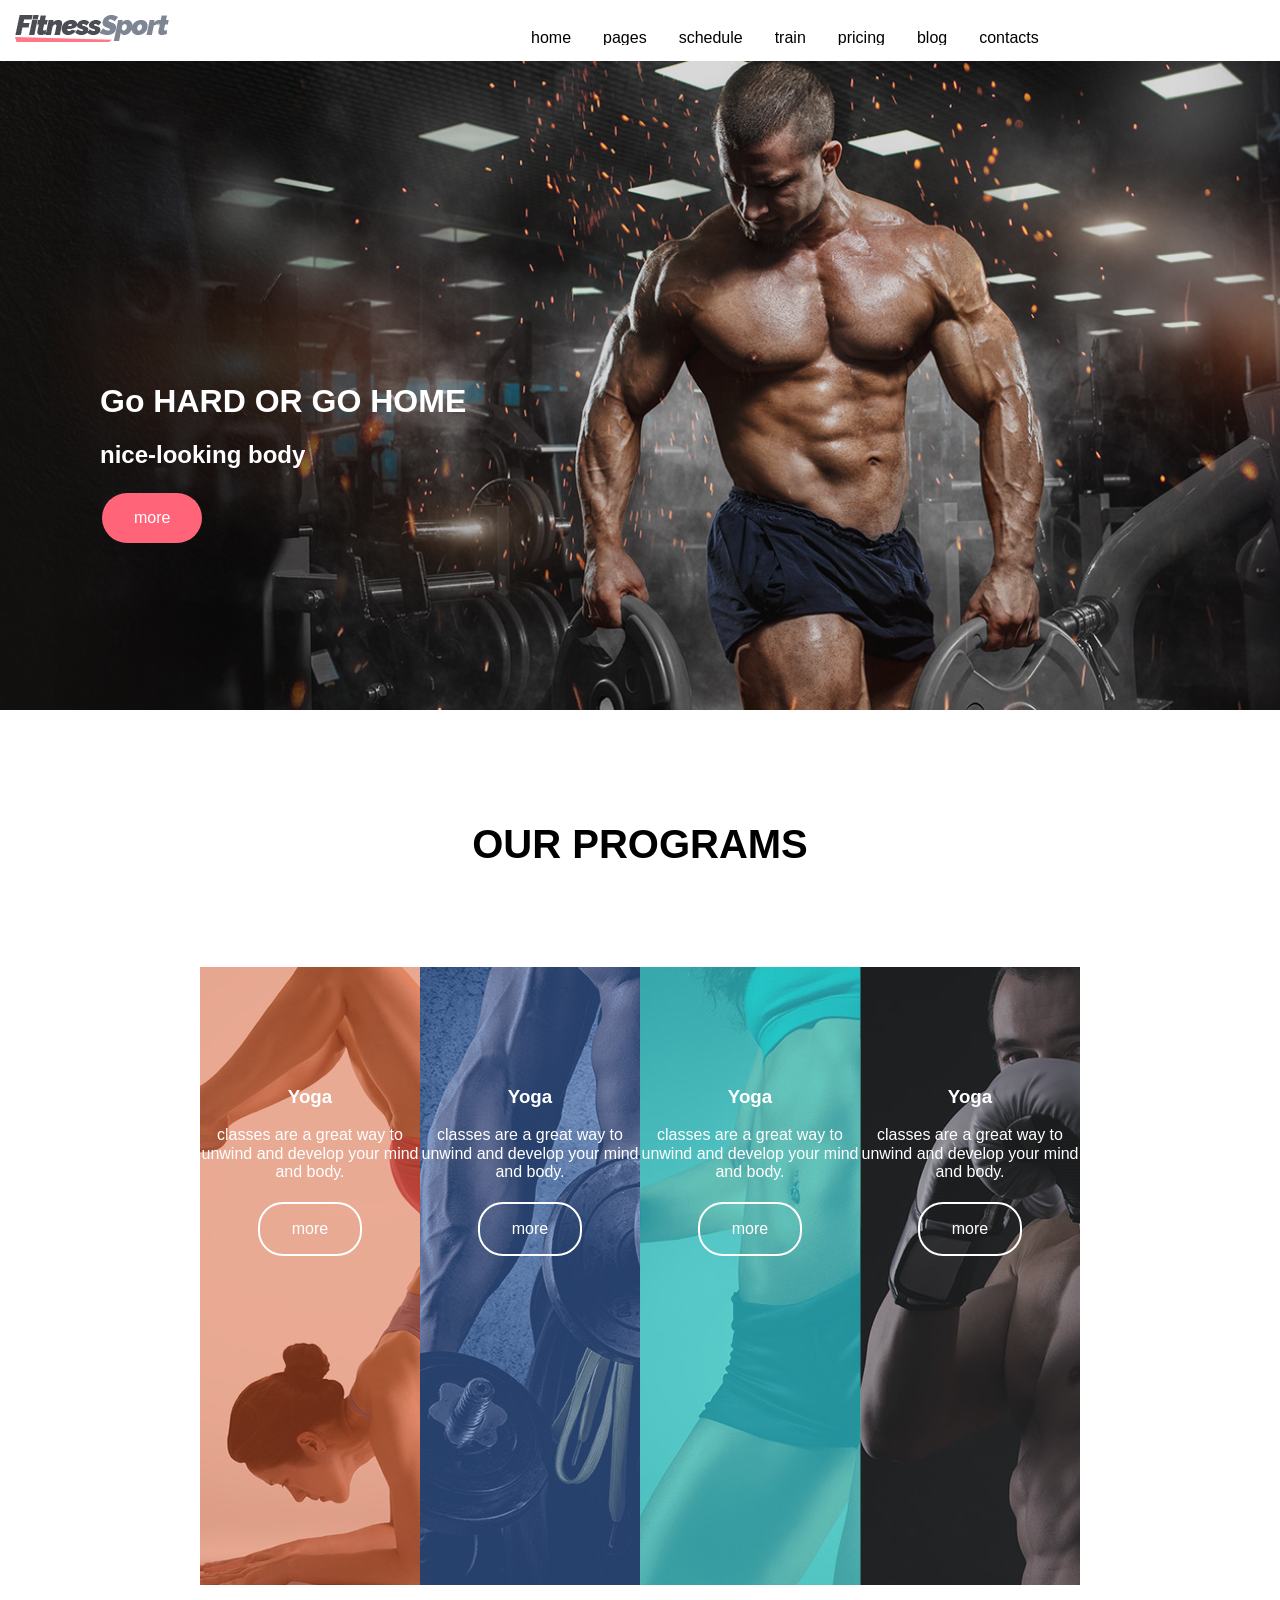
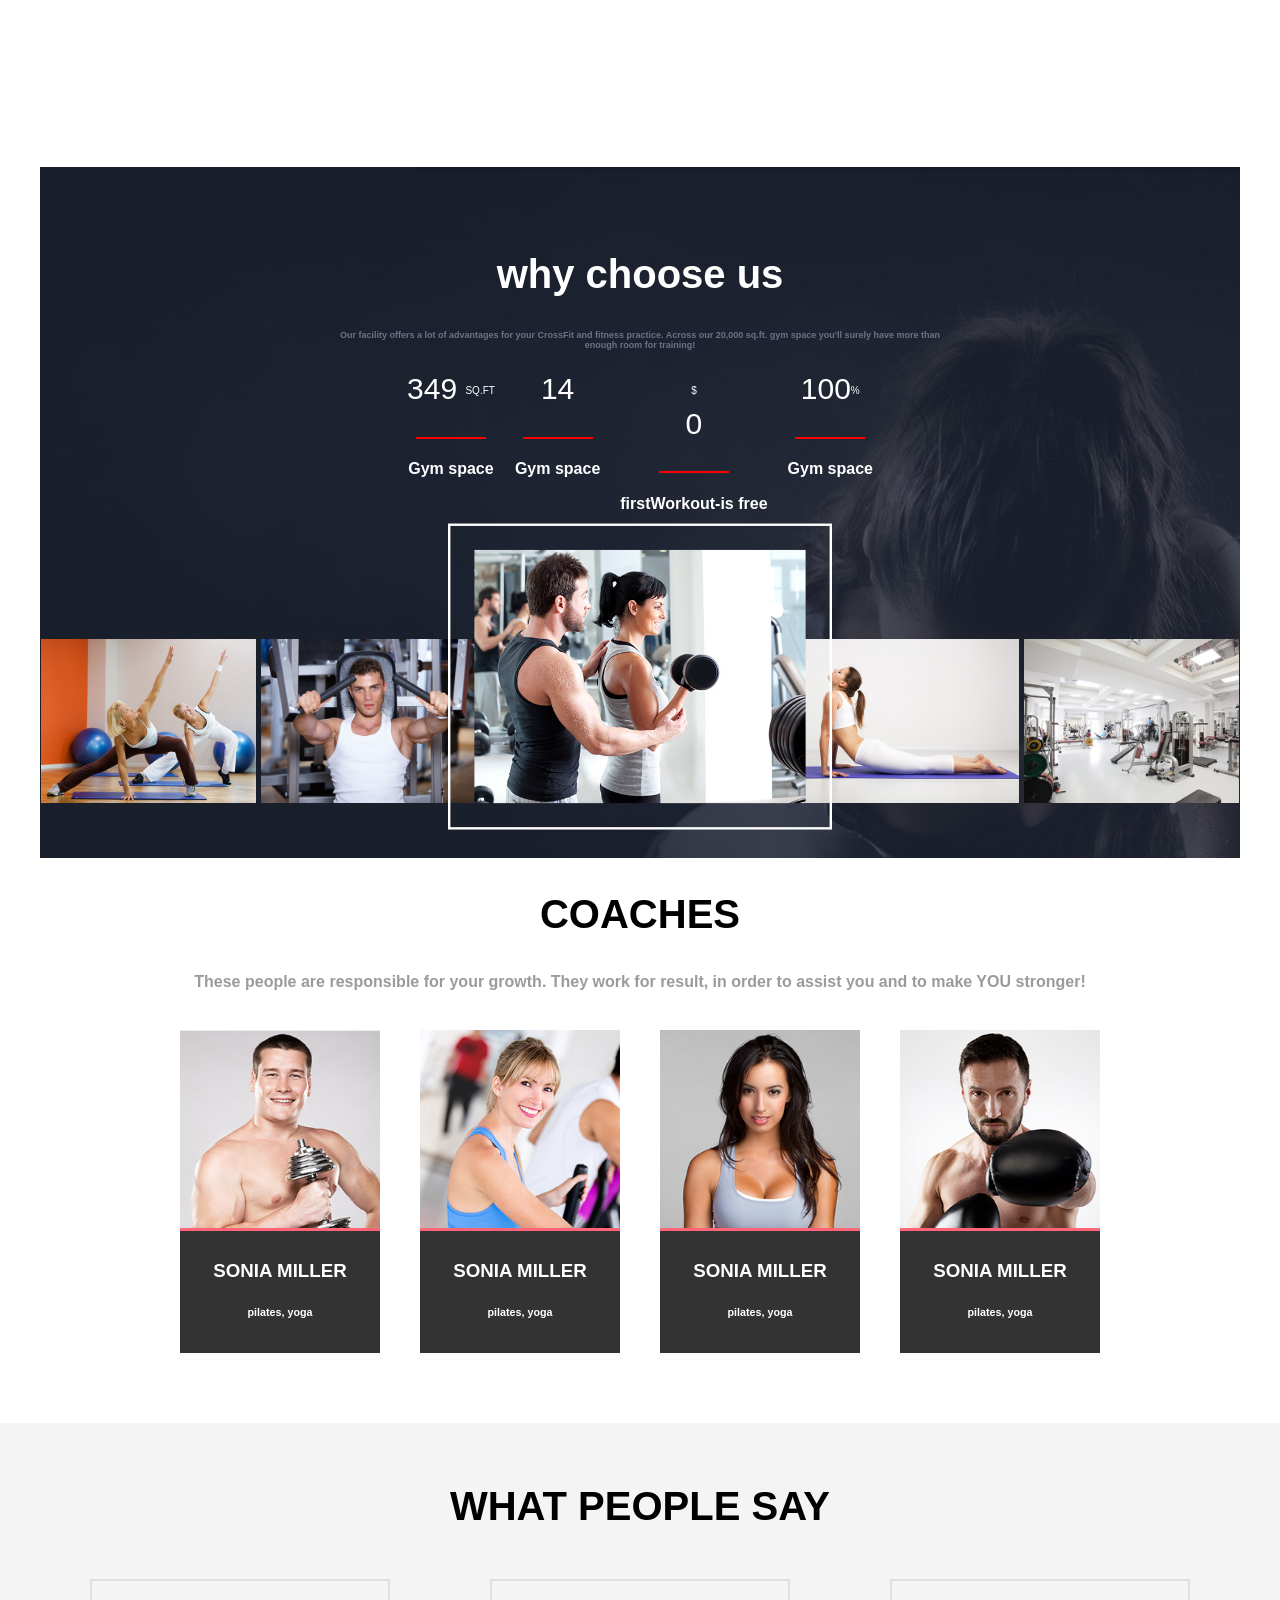
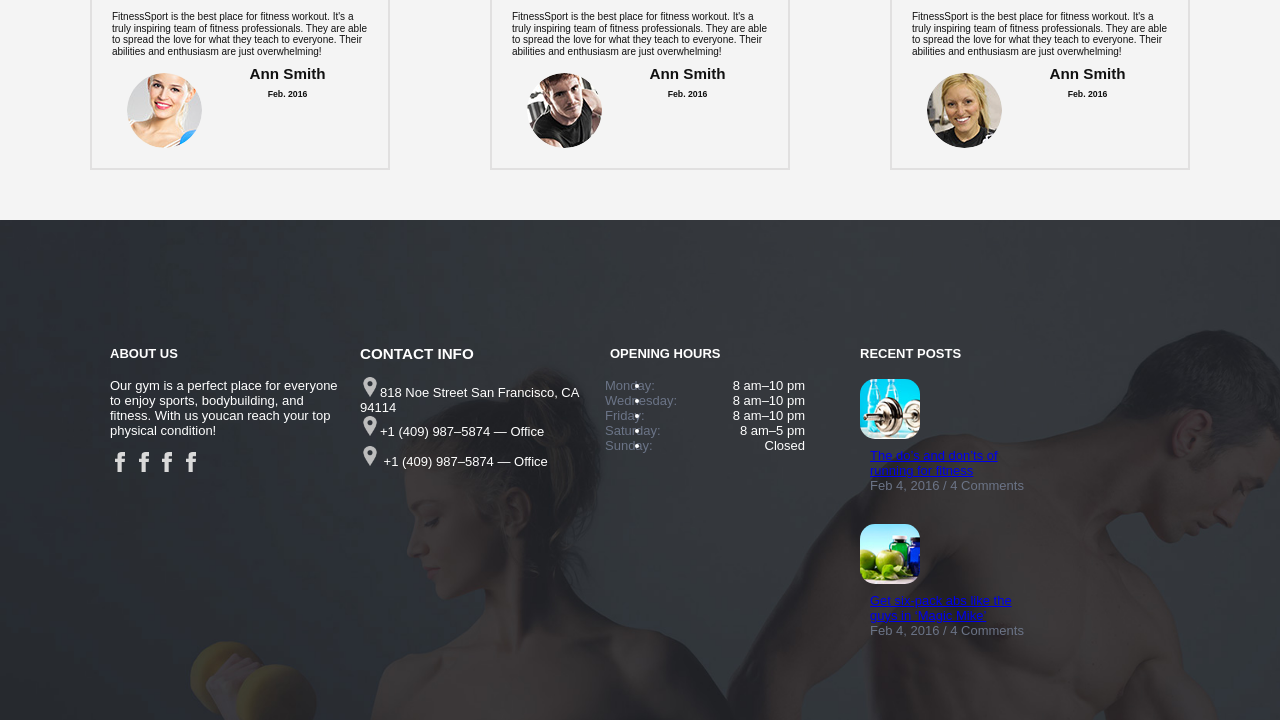
<file: fitness.html>
<!DOCTYPE html>
<html lang="en">
    <head>
        <meta charset="UTF-8">
        <title>fitnessSport</title>
        <link rel="stylesheet" href="fitnessstyle.css">
        <link rel="stylesheet" href="normalize.css">
        <style type="text/css">
        .titleB {
        }
        </style>
    </head>
    <body>
        <nav class="container navi">
            <img src="logo.png" alt="logo">
            <ul class="navi-banner">
                <li><a class="active" href="#">home</a>a></li>
                <li><a href="#">pages</a></li>
                <li><a href="#">schedule</a></li>
                <li><a href="#">train</a></li>
                <li><a href="#">pricing</a></li>
                <li><a href="#">blog</a></li>
                <li><a href="#">contacts</a></li>
            </ul>
        </nav>
        <!--=====banner=====-->
        <div class="container banner">
            <div class="go-banner">
                <h1>Go HARD OR GO HOME</h1>
                <h2>nice-looking body</h2>
                <div>
                    <button class="button button1">more</button>
                </div>
                <div class="clear">
                </div>
            </div>
        </div>
        <!--=====programs=====-->
        <div class="container titleA">
            <h2>OUR PROGRAMS</h2>
        </div>
        <div class="container programs">
            <div class="item item-col4-pix" style="background-image: url(index-03.jpg);">
                <h3>Yoga</h3>
                <p>classes are a great way to unwind and develop your mind and body.</p>
                <button class="button button2">more
                </button>
                <div class="clear"></div>
            </div>
            <div class="item item-col4-pix" style="background-image: url(index-04.jpg);">
                <h3>Yoga</h3>
                <p>classes are a great way to unwind and develop your mind and body.</p>
                <button class="button button2">more
                </button>
                <div class="clear"></div>
            </div>
            <div class="item item-col4-pix" style="background-image: url(index-05.jpg);">
                <h3>Yoga</h3>
                <p>classes are a great way to unwind and develop your mind and body.</p>
                <button class="button button2">more
                </button>
                <div class="clear"></div>
            </div>
            <div class="item item-col4-pix" style="background-image: url(index-06.jpg);">
                <h3>Yoga</h3>
                <p>classes are a great way to unwind and develop your mind and body.</p>
                <button class="button button2">more
                </button>
                <div class="clear"></div>
            </div>
            <div class="clear"></div>
        </div>
        <!--=====numbers=====-->
        <!--改用block做底線-->
        <div class="container numbers">
            <h2>why choose us</h2>
            <h4 class="facility">Our facility offers a lot of advantages for your CrossFit and fitness practice. Across our
            20,000 sq.ft. gym space you'll surely have more than enough room for training!</h4>
            <div class="numberGroup">
                <div class="item item-col4">
                    <div class="num"> 349 <sup>SQ.FT</sup></div>
                <h4>Gym space</h4></div>
                <div class="item item-col4">
                    <div class="num">14</div>
                    <h4>Gym space</h4>
                </div>
                <div class="item item-col4">
                    <div class="num"><sup>$</sup>0</div>
                    <h4>firstWorkout-is free</h4>
                </div>
                <div class="item item-col4">
                    <div class="num"> 100<sup>%</sup></div>
                    <h4>Gym space</h4>
                </div>
            </div>
            <div class="img5">
                <img src="index-11.jpg" width="215px">
                <img src="index-12.jpg" width="215px" alt="">
                <img src="index-08.jpg" width="276px" style="border:2px #fff solid; padding: 20px;transform: scale(1.2);">
                <img src="index-09.jpg" width="215px">
                <img src="index-10.jpg" width="215px" alt="">
            </div>
        </div>
        <!--=====coaches=====-->
        <div class="coach-text">
            <h2>COACHES</h2>
            <h3>These people are responsible for your growth. They work for result, in order to assist you and to make YOU
            stronger!</h3>
        </div>
        <div class="container coaches">
            <div class="item item-col4-coache">
                <img src="index-13.jpg" alt="girl" style="border-bottom: 3px solid #ff6479" ;>
                <div class="pink">
                    <h3>SONIA MILLER</h3>
                    <h6>pilates, yoga</h6>
                </div>
            </div>
            <div class="item item-col4-coache">
                <img src="index-14.jpg" alt="girl" style="border-bottom: 3px solid #ff6479" ;>
                <div class="pink">
                    <h3>SONIA MILLER</h3>
                    <h6>pilates, yoga</h6>
                </div>
            </div>
            <div class="item item-col4-coache">
                <img src="index-15.jpg" alt="girl" style="border-bottom: 3px solid #ff6479" ;>
                <div class="pink">
                    <h3>SONIA MILLER</h3>
                    <h6>pilates, yoga</h6>
                </div>
            </div>
            <div class="item item-col4-coache">
                <img src="index-16.jpg" alt="girl" style="border-bottom: 3px solid #ff6479" ;>
                <div class="pink">
                    <h3>SONIA MILLER</h3>
                    <h6>pilates, yoga</h6>
                </div>
            </div>
        </div>
        <div class="clear"></div>
    </div>
    <!--=====people=====-->
    <div class="container titleB">
        <h2>WHAT PEOPLE SAY</h2>
    </div>
    <div class="container people">
        <div class="item item-col3">
            <div class="ppltext"><p>FitnessSport is the best place for fitness workout. It's a truly inspiring team of
                fitness
                professionals.
                They are able to spread the love for what they teach to everyone. Their abilities and enthusiasm are
                just
            overwhelming!</p>
        </div>
        <div class="name">
            <img src="index-19.jpg" alt="girl" align="middle" hspace="5">
            <h3>Ann Smith</h3>
            <h6>Feb. 2016</h6>
        </div>
    </div>
    <div class="item item-col3">
        <div class="ppltext"><p>FitnessSport is the best place for fitness workout. It's a truly inspiring team of
            fitness
            professionals.
            They are able to spread the love for what they teach to everyone. Their abilities and enthusiasm are
            just
        overwhelming!</p>
    </div>
    <div class="name">
        <img src="index-18.jpg" alt="girl" align="middle" hspace="5">
        <h3>Ann Smith</h3>
        <h6>Feb. 2016</h6>
    </div>
</div>
<div class="item item-col3">
    <div>
        <div class="ppltext"><p>FitnessSport is the best place for fitness workout. It's a truly inspiring team of
            fitness
            professionals.
            They are able to spread the love for what they teach to everyone. Their abilities and enthusiasm are
            just
        overwhelming!</p>
    </div>
    <div class="name">
        <img src="index-17.jpg" alt="girl" align="middle" hspace="5">
        <h3>Ann Smith</h3>
        <h6>Feb. 2016</h6>
    </div>
</div>
</div>
<div class="clear"></div>
</div>
<!--=====footer=====-->
<div class="container footer">
<div class="item item-col4-a">
<h4 class="foot">ABOUT US</h4>
<p>Our gym is a perfect place for everyone to enjoy sports, bodybuilding, and fitness. With us youcan
reach your top physical condition!</p>
<img class="icon" src="iconmonstr-facebook-1-64.png" alt="">
<img class="icon" src="iconmonstr-facebook-1-64.png" alt="">
<img class="icon" src="iconmonstr-facebook-1-64.png" alt="">
<img class="icon" src="iconmonstr-facebook-1-64.png" alt="">
</div>
<div class="item item-col4-a">
<div class="box">
    <h3>CONTACT INFO</h3>
    
    <div style="height: auto;min-height:30px;display: block;"><img src="pin.png" style="width: 20px;height: 20px" alt="">818 Noe Street San Francisco, CA 94114</div>
    <div style="height: auto;min-height:30px;display: block;"><img src="pin.png" style="width: 20px;height: 20px" alt="">+1 (409) 987–5874 — Office</div>
    <div style="height: auto;min-height:30px;display: block;"><img src="pin.png" style="width: 20px;height: 20px" alt="">        +1 (409) 987–5874 — Office</div>
</div>
</div>
<div class="item item-col4-a">
<div>
    <h4 class="foot">OPENING HOURS</h4>
    <ul>
        <li>
            <div class="month">Monday:</div>
            <div class="time">8 am–10 pm</div>
        </li>
        <li>
            <div class="month">Wednesday:</div>
            <div class="time">8 am–10 pm</div>
        </li>
        <li>
            <div class="month">Friday:</div>
            <div class="time">8 am–10 pm</div>
        </li>
        <li>
            <div class="month">Saturday:</div>
            <div class="time">8 am–5 pm</div>
        </li>
        <li>
            <div class="month">Sunday:</div>
            <div class="time">Closed</div>
        </li>
    </ul>
</div>
<div class="clear"></div>
</div>
<div class="item item-col4-a">
<div>
    <h4 class="foot">RECENT POSTS</h4>
    <div class="post1">
        <div class="post1img">
            <img src="footer-02.jpg">
        </div>
        <div class="post1txt">
            <a href="#">The do’s and don’ts of <br>
                running for fitness</a>
            <div class="post1date">
                Feb 4, 2016 / 4 Comments
            </div>
        </div>
    </div>
    <div class="post1">
        <div class="post1img">
            <img src="footer-03.jpg">
        </div>
        <div class="post1txt">
            <a href="#">Get six-pack abs like the <br>
                guys in ‘Magic Mike’</a>
            <div class="post1date">
                Feb 4, 2016 / 4 Comments
            </div>
        </div>
    </div>
</div>
<div class="clear"></div>
</div>
</body>
</html>
</file>
<file: fitnessstyle.css>
.navi {
    margin: 15px;
}

container {
    text-align: center;
    margin: auto;
    max-width: 1200px;
    margin-bottom: 20px;

    background-repeat: no-repeat;

}

.navi-banner {
    float: right;
}

.banner {
    color: white;
    background-image: url("index-00.jpg");
    background-size: cover;
    height: 650px;
    background-repeat: no-repeat;
    background-position: center;
}

.programs {
    background-repeat: no-repeat;
    height: 800px;
    margin: 0 auto;
    text-align: center;
    overflow: hidden;
    color: white;
    display: flex;
    justify-content: center;
    padding-top: 100px;

}

.navi ul {
    list-style: none;
    margin: 0;
    padding: 0;
    overflow: hidden;
    background-color: white;
    height: 30px;
    width: 60%;
    text-align: left;

}

.navi li {
    float: left;
}

.navi li a {
    display: block;
    color: black;
    text-align: right;
    padding: 14px 16px;
    text-decoration: none;
}

.navi li a:hover:not(.active) {
    color: red;
}

.active {
    color: red;
}

.banner h1 {
    color: white;
    font-size: 2em;

}


.item {
    margin: 10px;
    float: left;
}

.item-col4-pix {
    width: 220px;
    height: 600px;
    background-repeat: no-repeat;
    text-align: center;
    padding-top: 100px;
    margin: 0;
    float: none;
}

.go-banner {
    padding: 300px 100px;

}

.button {
    /*background-color: #ff9797;*/
    padding: 16px 32px;
    font-size: 16px;
    margin: 4px 2px;
    cusor: pointer;
    color: white;
    text-align: center;
    text-decoration: none;
    border: none;
    border-radius: 25px;
    -webkit-transition-duration: 0.4s; /* Safari */
    transition-duration: 0.4s;
}

.button1 {
    background-color: #ff6479;
    color: #fff;

}

.button1:hover {
    background-color: #ff3f64;
}

.button2 {
    background-color: transparent;
    color: white;
    border: 2px solid white;
}

.button2:hover {
    background-color: #ffffff;
    color: black;
}

.item-col3 {
    width: 300px;
}

.clear {
    clear: both;
}

.numbers {
    background-image: url(index-07.jpg);
    width: 1200px;
    height: auto;
    padding: 50px 0;
    margin: auto;
    color: white;
    text-align: center;
}

.numbers h2{
    font-size: 40px;
    color: #ffffff;
    text-align: center;

}

h4.facility {
    width: 50%;
    /*text-align: center;*/
    font-size: xx-small;
    color: #6b7386;
    padding-left: 25%;
}
.numbers :after{
    content: '';
    display: block;
    clear: both;
}

.numbers .numberGroup:after{
    content: '';
    display: block;
    clear: both;
}

.numberGroup{
    color: white;
    text-align: center;
    display: inline-block;

}

.numbers .num:after{
    content:'';
    display:block;
    width: 70px;
    height: 2px;
    background-color: red;
    margin: 30px auto 0;
}

.numbers .num{
    font-size: 30px;
}


.titleB h2{
    font-size: 40px;
    color: #000000;
    text-align: center;
    background-color: #f4f4f4;
    margin: 50px 0 0 0;
    padding: 60px 0 0 0;
}

.titleA h2{
    font-size: 40px;
    color: #000000;
    text-align: center;
    background-color: #ffffff;
    margin: 50px 0 0 0;
    padding: 60px 0 0 0;

}
.item-col4 sup{
    font-size: 10px;
}

.coaches {
    text-align: center;
    display: flex;
    justify-content: center;

}

.coach-text h2 {
    color: black;
    font-size: 40px;
    font-weight: bold;
}

.coach-text h3{
    font-size: 16px;
    line-height: 24px;
    color: #9b9b9b;
}


.coach-text {
    text-align: center;
}

.coaches .item-col4-coache {
    margin: 5px;
    float: left;
    width: 200px;
    display: block;

}

.coaches .item-col4-coache img {
    width: 100%;
    height: auto;
    vertical-align: top;
}

.coaches .pink:hover {
    background-size: contain;
    background-color: #ff6479;
    -webkit-transition-duration: 0.4s; /* Safari */
    transition-duration: 0.4s;
}

.pink{
    padding: 10px;
    margin: auto;
    background-color: #333333;
    color: white;

}

.item-col4-coache {
    padding: 15px;
    text-align: center;

}

.month{
    color: #6b7487;
    margin-left: -45px;
    float: left;
}

.time{
    text-align: right;
    margin-right: 35px;
}

/*.item-col3 {*/
/*-webkit-column-count: 3; !* Chrome, Safari, Opera *!*/
/*-moz-column-count: 3; !* Firefox *!*/
/*column-count: 3;*/
/*-webkit-column-gap: 40px; !* Chrome, Safari, Opera *!*/
/*-moz-column-gap: 40px; !* Firefox *!*/
/*column-gap: 40px;*/
/*-webkit-column-rule-style: solid; !* Chrome, Safari, Opera *!*/
/*-moz-column-rule-style: solid; !* Firefox *!*/
/*column-rule-style: solid;*/
/*-webkit-column-rule-width: 1px; !* Chrome, Safari, Opera *!*/
/*-moz-column-rule-width: 1px; !* Firefox *!*/
/*column-rule-width: 1px;*/

/*}*/

.people {
    background-color: #f4f4f4;
    text-align: center;
    float: left;
    color: #111111;
    display: flex;
    justify-content: center;

}

.item-col3 img {
    border-radius: 100%;
    float: left;
    margin-left: 15px;
}

.item-col3 {
    padding: 20px;
    width: 20%;
    float: left;
    font-size: 5px;
    border: 2px solid #e1e0e0;
    margin: 50px;

}

.item-col3 .name {
    font-size: small;

    font-weight: 300;
    line-height: 1px;
}

.name img{
    vertical-align: middle;
}

.item-col3 .ppltext {
    text-align: left;
    font-size: x-small;
}



.heading {
    font-size: 1em;
    text-align: center;
}


img5 {
    width: 1200px;
    padding-bottom: 100px;

}

img5 img{
    margin-top: 20px;
    vertical-align: middle;
}

.icon{
    width: 20px;
    height: 20px;
}

.footer {
    float: left;
    height: 300px;
    width: 100%;
    display: inline-block;
    margin: 0px;
    text-align: center;
    background-image: url(footer-01.jpg);
    color: white;
    font-size: small;
    padding: 100px;
    background-size: cover;
}

.footer .item-col4-a {
    width: 230px;
    height: auto;
    text-align: left;
}
.month {
    color: #6b7487;
    margin-left: -45px;
    float: left;
}

.time {
    text-align: right;
    margin-right: 35px;
}

.foot {
    font-size: 1em;
}

.CONTACT li{
    padding-left: 100px;
    background: no-repeat left top / 50px 50px;
    height: 80px;
}
.CONTACT .addr{background-image: url("pin.png")}
.CONTACT .tel{background-image: url("pin.png")}
.contact .mail{background-image: url("pin.png")}

.item-col4-a:after{
    content:'';
    display:block;
    clear: both;
}

.item-col4-a:after{
    content:'';
    display:block;
    clear: both;
}

.post1date{
    color: #6b7487;
}

.post1img img{
    width: 60px;
    float: left;
    border-radius: 15px;
}

.post1txt {
    float: left;
    padding: 10px;
    margin-bottom: 20px;

}
</file>
